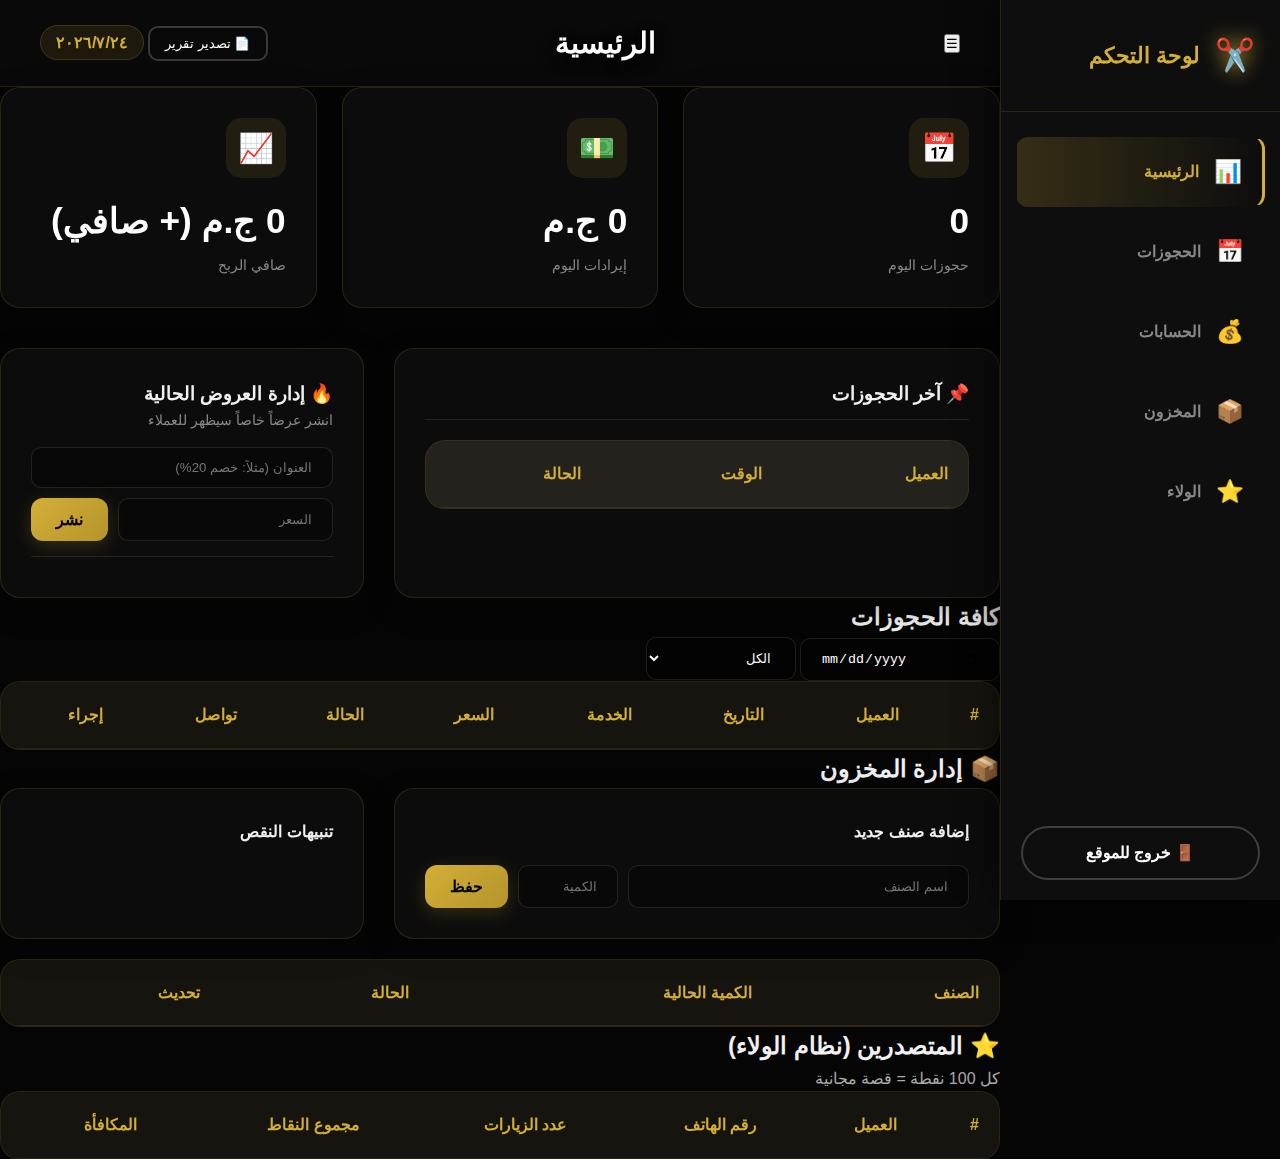
<file: admin/index.html>
<!DOCTYPE html>
<html lang="ar" dir="rtl">

<head>
    <meta charset="UTF-8">
    <meta name="viewport" content="width=device-width, initial-scale=1.0">
    <title>لوحة التحكم | صالون المحترف</title>
    <!-- Fonts -->
    <link href="https://fonts.googleapis.com/css2?family=Cairo:wght@300;400;600;700;900&display=swap" rel="stylesheet">
    <!-- Styles -->
    <link rel="stylesheet" href="../css/main.css">
    <link rel="stylesheet" href="../css/admin.css">
</head>

<body class="admin-body">
    <!-- الشريط الجانبي -->
    <aside class="sidebar" id="sidebar">
        <div class="sidebar-header">
            <div class="logo-icon">✂️</div>
            <span class="logo-text">لوحة التحكم</span>
        </div>

        <nav class="sidebar-nav">
            <a href="#" class="sidebar-link active" data-page="dashboard">
                <span class="link-icon">📊</span>
                <span>الرئيسية</span>
            </a>
            <a href="#" class="sidebar-link" data-page="bookings">
                <span class="link-icon">📅</span>
                <span>الحجوزات</span>
            </a>
            <a href="#" class="sidebar-link" data-page="finance">
                <span class="link-icon">💰</span>
                <span>الحسابات</span>
            </a>
            <a href="#" class="sidebar-link" data-page="inventory">
                <span class="link-icon">📦</span>
                <span>المخزون</span>
            </a>
            <a href="#" class="sidebar-link" data-page="loyalty">
                <span class="link-icon">⭐</span>
                <span>الولاء</span>
            </a>
            <!-- عرض الخدمة يمكن أن يكون ضمن الإعدادات أو صفحة منفصلة مستقبلاً -->
        </nav>

        <div class="sidebar-footer" style="padding: 20px;">
            <a href="../index.html" class="btn btn-outline" style="width: 100%; text-align: center; display: block;">
                🚪 خروج للموقع
            </a>
        </div>
    </aside>

    <!-- المحتوى الرئيسي -->
    <main class="admin-main">
        <!-- الهيدر -->
        <header class="admin-header">
            <button class="menu-toggle" id="menuToggle">☰</button>
            <h1 class="page-title" id="pageTitle">الرئيسية</h1>
            <div class="header-actions">
                <button onclick="exportToCSV()" class="btn-outline"
                    style="font-size:0.8rem; padding:8px 15px; border-radius:10px;">📄 تصدير تقرير</button>
                <span class="current-date" id="currentDate">--/--/----</span>
            </div>
        </header>

        <!-- DASHBOARD PAGE -->
        <section class="admin-page active" id="dashboardPage">
            <!-- Stats -->
            <div class="stats-grid">
                <div class="stat-card">
                    <div class="stat-info">
                        <div class="stat-icon">📅</div>
                        <h3 id="todayBookings">0</h3>
                        <p>حجوزات اليوم</p>
                    </div>
                </div>
                <div class="stat-card">
                    <div class="stat-info">
                        <div class="stat-icon">💵</div>
                        <h3 id="todayIncome">0 ج.م</h3>
                        <p>إيرادات اليوم</p>
                    </div>
                </div>
                <div class="stat-card">
                    <div class="stat-info">
                        <div class="stat-icon">📈</div>
                        <h3 id="activeClients">--</h3>
                        <p>صافي الربح</p>
                    </div>
                </div>
            </div>

            <div class="dashboard-grid">
                <!-- Recent Bookings -->
                <div class="dashboard-card">
                    <h3
                        style="margin-bottom: 20px; border-bottom: 1px solid rgba(255,255,255,0.1); padding-bottom: 10px;">
                        📌 آخر الحجوزات
                    </h3>
                    <div class="table-container">
                        <table class="data-table">
                            <thead>
                                <tr>
                                    <th>العميل</th>
                                    <th>الوقت</th>
                                    <th>الحالة</th>
                                </tr>
                            </thead>
                            <tbody id="todayBookingsList"></tbody>
                        </table>
                    </div>
                </div>

                <!-- Quick Actions / Offers Management -->
                <div class="dashboard-card">
                    <h3>🔥 إدارة العروض الحالية</h3>
                    <p style="color:#888; font-size:0.9rem; margin-bottom:15px;">انشر عرضاً خاصاً سيظهر للعملاء</p>

                    <form id="offerForm" style="display:flex; flex-direction:column; gap:10px; margin-bottom:15px;">
                        <input type="text" id="offerTitle" placeholder="العنوان (مثلاً: خصم 20%)" class="form-input">
                        <div style="display:flex; gap:10px;">
                            <input type="number" id="offerPrice" placeholder="السعر" class="form-input">
                            <button type="submit" class="btn btn-primary" style="flex:1;">نشر</button>
                        </div>
                    </form>

                    <div id="activeOffersList"
                        style="max-height:150px; overflow-y:auto; border-top:1px solid rgba(255,255,255,0.1); padding-top:10px;">
                        <!-- Offers List -->
                    </div>
                </div>
            </div>
        </section>

        <!-- BOOKINGS PAGE -->
        <section class="admin-page" id="bookingsPage">
            <div class="page-header">
                <h2>كافة الحجوزات</h2>
                <div class="filter-group">
                    <input type="date" class="form-input" style="max-width: 200px;">
                    <select class="form-input" style="max-width: 150px;">
                        <option>الكل</option>
                        <option>مؤكد</option>
                        <option>ملغي</option>
                    </select>
                </div>
            </div>
            <div class="table-container">
                <table class="data-table">
                    <thead>
                        <tr>
                            <th>#</th>
                            <th>العميل</th>
                            <th>التاريخ</th>
                            <th>الخدمة</th>
                            <th>السعر</th>
                            <th>الحالة</th>
                            <th>تواصل</th>
                            <th>إجراء</th>
                        </tr>
                    </thead>
                    <tbody id="bookingsTableBody"></tbody>
                </table>
            </div>
        </section>

        <!-- FINANCE PAGE -->
        <section class="admin-page" id="financePage">
            <!-- Main container for finance content -->
        </section>

        <!-- INVENTORY PAGE -->
        <section class="admin-page" id="inventoryPage">
            <div class="page-header">
                <h2>📦 إدارة المخزون</h2>
            </div>

            <div class="dashboard-grid">
                <div class="dashboard-card">
                    <h4>إضافة صنف جديد</h4>
                    <form id="inventoryForm" style="margin-top:20px; display:flex; gap:10px;">
                        <input type="text" id="invItem" placeholder="اسم الصنف" class="form-input" required>
                        <input type="number" id="invQty" placeholder="الكمية" class="form-input" style="width:100px;"
                            required>
                        <button type="submit" class="btn btn-primary">حفظ</button>
                    </form>
                </div>
                <div class="dashboard-card">
                    <h4>تنبيهات النقص</h4>
                    <div id="invAlerts" style="margin-top:10px;"></div>
                </div>
            </div>

            <div class="table-container" style="margin-top:20px;">
                <table class="data-table">
                    <thead>
                        <tr>
                            <th>الصنف</th>
                            <th>الكمية الحالية</th>
                            <th>الحالة</th>
                            <th>تحديث</th>
                        </tr>
                    </thead>
                    <tbody id="inventoryTableBody"></tbody>
                </table>
            </div>
        </section>

        <!-- LOYALTY PAGE -->
        <section class="admin-page" id="loyaltyPage">
            <div class="page-header">
                <h2>⭐ المتصدرين (نظام الولاء)</h2>
                <p style="color:#aaa;">كل 100 نقطة = قصة مجانية</p>
            </div>
            <div class="table-container">
                <table class="data-table">
                    <thead>
                        <tr>
                            <th>#</th>
                            <th>العميل</th>
                            <th>رقم الهاتف</th>
                            <th>عدد الزيارات</th>
                            <th>مجموع النقاط</th>
                            <th>المكافأة</th>
                        </tr>
                    </thead>
                    <tbody id="loyaltyTableBody"></tbody>
                </table>
            </div>
        </section>
    </main>

    <script src="../js/app.js"></script>
    <script src="../js/admin.js"></script>
    <script>
        // Init Date
        document.getElementById('currentDate').innerText = new Date().toLocaleDateString('ar-EG');

        // Mobile Toggle logic handled in existing scripts? 
        // Let's add ensuring it works inline just in case
        document.getElementById('menuToggle').addEventListener('click', () => {
            document.getElementById('sidebar').classList.toggle('active');
        });
    </script>
</body>

</html>
</file>
<file: css/main.css>
:root {
    --gold: #D4AF37;
    --gold-dim: #b4942b;
    --gold-glow: rgba(212, 175, 55, 0.4);
    --black: #0a0a0a;
    --dark-grey: #121212;
    --glass-bg: rgba(255, 255, 255, 0.05);
    --glass-border: 1px solid rgba(255, 255, 255, 0.1);
    --glass-shadow: 0 8px 32px 0 rgba(0, 0, 0, 0.5);
    --text-color: #f0f0f0;
    --transition: all 0.4s cubic-bezier(0.175, 0.885, 0.32, 1.275);
    /* bouncy */
}

* {
    margin: 0;
    padding: 0;
    box-sizing: border-box;
}

body {
    font-family: 'Cairo', sans-serif;
    background-color: var(--black);
    color: var(--text-color);
    line-height: 1.6;
    overflow-x: hidden;
}

/* --- Loader --- */
.loader {
    position: fixed;
    top: 0;
    left: 0;
    width: 100%;
    height: 100%;
    background: var(--black);
    z-index: 9999;
    display: flex;
    justify-content: center;
    align-items: center;
    transition: opacity 0.5s ease;
}

.loader.hidden {
    opacity: 0;
    pointer-events: none;
}

.loader-scissors {
    font-size: 4rem;
    animation: cut 1s infinite alternate;
}

@keyframes cut {
    from {
        transform: rotate(0deg);
    }

    to {
        transform: rotate(-20deg);
    }
}

/* --- Utilities --- */
.container {
    width: 90%;
    max-width: 1200px;
    margin: 0 auto;
}

.text-gold {
    color: var(--gold);
    text-shadow: 0 0 10px var(--gold-glow);
}

.section {
    padding: 100px 0;
    position: relative;
}

.glass-effect {
    background: var(--glass-bg);
    backdrop-filter: blur(10px);
    -webkit-backdrop-filter: blur(10px);
    border: var(--glass-border);
}

/* --- Header --- */
.header {
    position: fixed;
    top: 0;
    left: 0;
    width: 100%;
    z-index: 1000;
    transition: 0.3s;
    background: rgba(10, 10, 10, 0.8);
    backdrop-filter: blur(10px);
    padding: 15px 0;
}

.nav {
    display: flex;
    justify-content: space-between;
    align-items: center;
}

.logo {
    display: flex;
    align-items: center;
    gap: 10px;
    text-decoration: none;
    color: white;
}

.logo-img {
    width: 40px;
    filter: drop-shadow(0 0 5px var(--gold));
}

.brand-name {
    font-weight: 900;
    font-size: 1.5rem;
    display: block;
    line-height: 1;
}

.brand-sub {
    font-size: 0.7rem;
    letter-spacing: 2px;
    color: var(--gold);
}

.nav-menu {
    display: flex;
    list-style: none;
    gap: 30px;
}

.nav-link {
    color: white;
    text-decoration: none;
    font-weight: 500;
    transition: color 0.3s;
    position: relative;
}

.nav-link::after {
    content: '';
    position: absolute;
    bottom: -5px;
    left: 0;
    width: 0;
    height: 2px;
    background: var(--gold);
    transition: width 0.3s;
}

.nav-link:hover::after,
.nav-link.active::after {
    width: 100%;
}

.mobile-toggle {
    display: none;
    background: none;
    border: none;
    cursor: pointer;
}

.mobile-toggle span {
    display: block;
    width: 25px;
    height: 3px;
    background: var(--gold);
    margin: 5px 0;
}

/* --- Hero Section --- */
.hero {
    height: 100vh;
    display: flex;
    align-items: center;
    position: relative;
    overflow: hidden;
}

.hero-bg {
    position: absolute;
    top: 0;
    left: 0;
    width: 100%;
    height: 100%;
    z-index: -1;
}

.hero-bg-img {
    width: 100%;
    height: 100%;
    object-fit: cover;
    transform: scale(1.1);
    /* for parallax feel */
}

.hero-overlay {
    position: absolute;
    top: 0;
    left: 0;
    width: 100%;
    height: 100%;
    background: linear-gradient(to right, #0a0a0a 0%, rgba(10, 10, 10, 0.7) 50%, rgba(10, 10, 10, 0.3) 100%);
}

.hero-content {
    display: grid;
    grid-template-columns: 1fr 1fr;
    align-items: center;
    z-index: 1;
}

.hero-text h1 {
    font-size: 4rem;
    font-weight: 900;
    line-height: 1.1;
    margin: 20px 0;
}

.hero-badge {
    background: rgba(212, 175, 55, 0.2);
    color: var(--gold);
    padding: 5px 15px;
    border-radius: 20px;
    display: inline-block;
    font-weight: 600;
    border: 1px solid var(--gold);
}

.hero-btns {
    margin-top: 30px;
    display: flex;
    gap: 20px;
}

.btn {
    padding: 12px 30px;
    border-radius: 50px;
    font-weight: 700;
    text-decoration: none;
    transition: var(--transition);
    border: none;
    cursor: pointer;
    font-family: inherit;
    font-size: 1rem;
}

.btn-gold {
    background: var(--gold);
    color: var(--black);
    box-shadow: 0 0 20px rgba(212, 175, 55, 0.3);
}

.btn-gold:hover {
    background: #fff;
    box-shadow: 0 0 30px rgba(255, 255, 255, 0.5);
    transform: translateY(-3px);
}

.btn-outline {
    background: transparent;
    color: white;
    border: 2px solid rgba(255, 255, 255, 0.2);
}

.btn-outline:hover {
    border-color: var(--gold);
    color: var(--gold);
}

/* Floating Animation */
@keyframes float {
    0% {
        transform: translateY(0px) rotate(0deg);
    }

    50% {
        transform: translateY(-20px) rotate(5deg);
    }

    100% {
        transform: translateY(0px) rotate(0deg);
    }
}

.floating {
    animation: float 6s ease-in-out infinite;
}

.hero-visual {
    position: relative;
    height: 100%;
}

.floating-tool {
    position: absolute;
    width: 100%;
    max-width: 500px;
    top: 50%;
    left: 50%;
    transform: translate(-50%, -50%);
    filter: drop-shadow(0 20px 30px rgba(0, 0, 0, 0.5));
    animation: float 8s ease-in-out infinite;
}

/* --- Services & Cards (Glassmorphism + 3D) --- */
.section-head {
    margin-bottom: 60px;
    text-align: center;
}

.section-head h2 {
    font-size: 2.5rem;
    font-weight: 800;
}

.sub-title {
    color: var(--gold);
    text-transform: uppercase;
    letter-spacing: 2px;
    font-weight: 600;
}

.services-grid {
    display: grid;
    grid-template-columns: repeat(auto-fit, minmax(280px, 1fr));
    gap: 30px;
}

.glass-card {
    background: linear-gradient(135deg, rgba(255, 255, 255, 0.05), rgba(255, 255, 255, 0.01));
    border: 1px solid rgba(255, 255, 255, 0.1);
    backdrop-filter: blur(10px);
    padding: 30px;
    border-radius: 20px;
    text-align: center;
    transform-style: preserve-3d;
    /* Key for 3D tilt */
    transform: perspective(1000px);
    transition: transform 0.1s;
    /* Important for smoot tilt */
    position: relative;
    overflow: hidden;
}

.glass-card::before {
    content: '';
    position: absolute;
    top: 0;
    left: 0;
    width: 100%;
    height: 100%;
    background: linear-gradient(180deg, rgba(212, 175, 55, 0) 0%, rgba(212, 175, 55, 0.05) 100%);
    z-index: -1;
}

.card-icon {
    font-size: 3rem;
    margin-bottom: 20px;
    transform: translateZ(20px);
    /* Pop out 3D */
    display: inline-block;
}

.glass-card h3 {
    font-size: 1.5rem;
    margin-bottom: 10px;
    transform: translateZ(30px);
}

.glass-card p {
    color: #ccc;
    font-size: 0.9rem;
    margin-bottom: 20px;
    transform: translateZ(20px);
}

.glass-card .price {
    font-size: 1.5rem;
    font-weight: 800;
    color: var(--gold);
    transform: translateZ(40px);
    text-shadow: 0 0 10px rgba(212, 175, 55, 0.3);
}

.glass-card.featured {
    border-color: var(--gold);
    box-shadow: 0 0 30px rgba(212, 175, 55, 0.1);
}

.card-badge {
    position: absolute;
    top: 15px;
    right: 15px;
    background: var(--gold);
    color: black;
    padding: 3px 10px;
    border-radius: 10px;
    font-size: 0.8rem;
    font-weight: 700;
    transform: translateZ(30px);
}

/* --- Gallery --- */
.gallery-grid {
    display: grid;
    grid-template-columns: repeat(auto-fit, minmax(280px, 1fr));
    gap: 15px;
}

.gallery-item {
    position: relative;
    border-radius: 15px;
    overflow: hidden;
    height: 350px;
    cursor: pointer;
}

.gallery-item img {
    width: 100%;
    height: 100%;
    object-fit: cover;
    transition: transform 0.5s ease;
}

.gallery-item:hover img {
    transform: scale(1.1);
}

.gallery-overlay {
    position: absolute;
    bottom: 0;
    left: 0;
    width: 100%;
    background: linear-gradient(to top, rgba(0, 0, 0, 0.9), transparent);
    padding: 20px;
    transform: translateY(100%);
    transition: 0.3s;
}

.gallery-item:hover .gallery-overlay {
    transform: translateY(0);
}

/* --- Booking Wizard --- */
.booking {
    background: #0f0f0f;
    position: relative;
}

.booking-bg {
    position: absolute;
    top: 0;
    left: 0;
    width: 100%;
    height: 100%;
    background: radial-gradient(circle at 50% 50%, #1a1a1a 0%, #000 100%);
    z-index: 0;
}

.booking-wrapper {
    position: relative;
    z-index: 1;
    background: rgba(30, 30, 30, 0.6);
    border: 1px solid rgba(255, 255, 255, 0.05);
    backdrop-filter: blur(20px);
    border-radius: 20px;
    padding: 40px;
    box-shadow: 0 20px 50px rgba(0, 0, 0, 0.5);
}

.wizard-progress {
    display: flex;
    justify-content: space-between;
    margin-bottom: 40px;
    border-bottom: 1px solid rgba(255, 255, 255, 0.1);
    padding-bottom: 20px;
}

.step {
    color: #555;
    font-weight: 600;
}

.step.active {
    color: var(--gold);
}

.wizard-step {
    display: none;
    animation: fadeIn 0.5s;
}

.wizard-step.active {
    display: block;
}

@keyframes fadeIn {
    from {
        opacity: 0;
        transform: translateY(10px);
    }

    to {
        opacity: 1;
        transform: translateY(0);
    }
}

.form-control {
    width: 100%;
    padding: 15px;
    background: rgba(0, 0, 0, 0.3);
    border: 1px solid #333;
    border-radius: 10px;
    color: white;
    margin-bottom: 20px;
    font-size: 1rem;
}

.form-control:focus {
    border-color: var(--gold);
    outline: none;
}

/* Service Selection Grid */
.services-select-grid {
    display: grid;
    grid-template-columns: repeat(auto-fill, minmax(200px, 1fr));
    gap: 20px;
    margin-bottom: 30px;
}

.service-option-card {
    background: rgba(255, 255, 255, 0.05);
    border: 1px solid rgba(255, 255, 255, 0.1);
    border-radius: 15px;
    padding: 20px;
    cursor: pointer;
    position: relative;
    transition: 0.3s;
    display: block;
}

.service-option-card input {
    position: absolute;
    opacity: 0;
}

.service-option-card:hover,
.service-option-card input:checked~.opt-content {
    border-color: var(--gold);
    background: rgba(212, 175, 55, 0.1);
}

.service-option-card input:checked+.check-mark {
    position: absolute;
    top: 10px;
    right: 10px;
    width: 15px;
    height: 15px;
    background: var(--gold);
    border-radius: 50%;
    box-shadow: 0 0 10px var(--gold);
}

.opt-content {
    display: flex;
    flex-direction: column;
    align-items: center;
    gap: 10px;
}

.opt-icon {
    font-size: 2rem;
}

.opt-price {
    color: var(--gold);
    font-weight: bold;
}

/* Time Slots */
.time-grid {
    display: grid;
    grid-template-columns: repeat(auto-fill, minmax(100px, 1fr));
    gap: 10px;
}

.time-slot {
    padding: 10px;
    background: #222;
    border: 1px solid #333;
    color: white;
    border-radius: 8px;
    cursor: pointer;
    transition: 0.3s;
}

.time-slot:hover,
.time-slot.selected {
    background: var(--gold);
    color: black;
}

/* --- Footer --- */
.footer {
    background: #050505;
    padding: 80px 0 20px;
    border-top: 1px solid #111;
}

.footer-grid {
    display: grid;
    grid-template-columns: repeat(auto-fit, minmax(250px, 1fr));
    gap: 50px;
    margin-bottom: 50px;
}

.socials {
    display: flex;
    gap: 15px;
    margin-top: 20px;
}

.socials a {
    width: 40px;
    height: 40px;
    background: #222;
    display: flex;
    align-items: center;
    justify-content: center;
    border-radius: 50%;
    color: #fff;
    text-decoration: none;
    transition: 0.3s;
}

.socials a:hover {
    background: var(--gold);
    color: black;
}

.copyright {
    color: #555;
    font-size: 0.9rem;
    border-top: 1px solid #111;
    padding-top: 20px;
}

/* --- Responsive --- */
@media (max-width: 768px) {
    .nav-menu {
        display: none;
        flex-direction: column;
        position: absolute;
        top: 100%;
        left: 0;
        width: 100%;
        background: rgba(10, 10, 10, 0.95);
        backdrop-filter: blur(15px);
        padding: 20px 0;
        border-bottom: 2px solid var(--gold);
        gap: 20px;
        z-index: 1000;
        animation: slideDown 0.3s ease forwards;
    }

    .nav-menu.active {
        display: flex;
    }

    @keyframes slideDown {
        from {
            opacity: 0;
            transform: translateY(-20px);
        }

        to {
            opacity: 1;
            transform: translateY(0);
        }
    }

    .mobile-toggle {
        display: block;
    }

    .hero-content {
        grid-template-columns: 1fr;
        text-align: center;
    }

    .hero-text h1 {
        font-size: 2.5rem;
    }

    .hero-btns {
        justify-content: center;
    }

    .floating-tool {
        display: none;
        /* Hide complex 3D on small screens to save space */
    }
}
</file>
<file: css/admin.css>
/* === لوحة التحكم - Premium Admin CSS === */

:root {
    --admin-bg: #050505;
    --sidebar-bg: rgba(15, 15, 15, 0.95);
    --card-bg: rgba(255, 255, 255, 0.03);
    --border-color: rgba(212, 175, 55, 0.15);
    --hover-bg: rgba(212, 175, 55, 0.1);
}

body.admin-body {
    background-color: var(--admin-bg);
    color: var(--text-color);
    font-family: 'Cairo', sans-serif;
    display: flex;
    min-height: 100vh;
    overflow-x: hidden;
}

/* --- Sidebar --- */
.sidebar {
    width: 280px;
    background: var(--sidebar-bg);
    backdrop-filter: blur(20px);
    -webkit-backdrop-filter: blur(20px);
    border-left: 1px solid var(--border-color);
    display: flex;
    flex-direction: column;
    position: fixed;
    top: 0;
    right: 0;
    height: 100vh;
    z-index: 1000;
    transition: transform 0.4s cubic-bezier(0.175, 0.885, 0.32, 1.275);
    box-shadow: -5px 0 30px rgba(0, 0, 0, 0.5);
}

.sidebar-header {
    padding: 30px 25px;
    border-bottom: 1px solid var(--border-color);
    display: flex;
    align-items: center;
    gap: 15px;
}

.sidebar-header .logo-icon {
    font-size: 2rem;
    animation: float 4s ease-in-out infinite;
    filter: drop-shadow(0 0 10px var(--gold));
}

.sidebar-header .logo-text {
    font-size: 1.4rem;
    font-weight: 800;
    color: var(--gold);
    letter-spacing: 1px;
}

.sidebar-nav {
    flex: 1;
    padding: 25px 15px;
    display: flex;
    flex-direction: column;
    gap: 10px;
}

.sidebar-link {
    display: flex;
    align-items: center;
    gap: 15px;
    padding: 16px 20px;
    border-radius: 12px;
    color: #888;
    font-weight: 600;
    transition: all 0.3s ease;
    text-decoration: none;
    border: 1px solid transparent;
}

.sidebar-link:hover {
    background: var(--hover-bg);
    color: var(--gold);
    transform: translateX(-5px);
    border-color: rgba(212, 175, 55, 0.1);
}

.sidebar-link.active {
    background: linear-gradient(90deg, rgba(212, 175, 55, 0.2) 0%, transparent 100%);
    color: var(--gold);
    border-right: 3px solid var(--gold);
}

.link-icon {
    font-size: 1.4rem;
}

/* --- Main Content --- */
.admin-main {
    flex: 1;
    margin-right: 280px;
    background: var(--admin-bg);
    min-height: 100vh;
    transition: margin 0.4s ease;
}

/* Header */
.admin-header {
    display: flex;
    align-items: center;
    justify-content: space-between;
    padding: 20px 40px;
    background: rgba(10, 10, 10, 0.8);
    backdrop-filter: blur(15px);
    position: sticky;
    top: 0;
    z-index: 500;
    border-bottom: 1px solid var(--border-color);
}

.page-title {
    font-size: 1.8rem;
    font-weight: 800;
    color: #fff;
    text-shadow: 0 5px 15px rgba(0, 0, 0, 0.5);
}

.current-date {
    color: var(--gold);
    font-weight: 600;
    background: rgba(212, 175, 55, 0.1);
    padding: 8px 15px;
    border-radius: 20px;
    border: 1px solid rgba(212, 175, 55, 0.2);
}

/* --- Cards (Glassmorphism) --- */
.stat-card,
.dashboard-card,
.finance-card,
.admin-service-card,
.admin-offer-card {
    background: var(--card-bg);
    border: 1px solid var(--border-color);
    border-radius: 20px;
    padding: 30px;
    backdrop-filter: blur(10px);
    box-shadow: 0 10px 30px rgba(0, 0, 0, 0.3);
    transition: transform 0.3s ease, box-shadow 0.3s ease;
}

.stat-card:hover {
    transform: translateY(-5px);
    box-shadow: 0 15px 40px rgba(0, 0, 0, 0.5);
    border-color: var(--gold);
}

.stat-icon {
    width: 60px;
    height: 60px;
    background: rgba(212, 175, 55, 0.1);
    border-radius: 15px;
    display: flex;
    align-items: center;
    justify-content: center;
    font-size: 1.8rem;
    color: var(--gold);
    margin-bottom: 15px;
}

.stat-info h3 {
    font-size: 2.2rem;
    font-weight: 900;
    color: #fff;
    margin: 5px 0;
}

.stat-info p {
    color: #888;
    font-size: 0.9rem;
    text-transform: uppercase;
    letter-spacing: 1px;
}

/* --- Grids --- */
.stats-grid {
    display: grid;
    grid-template-columns: repeat(auto-fit, minmax(240px, 1fr));
    gap: 25px;
    margin-bottom: 40px;
}

.dashboard-grid {
    display: grid;
    grid-template-columns: 2fr 1.2fr;
    gap: 30px;
}

/* --- Tables --- */
.table-container {
    background: var(--card-bg);
    border: 1px solid var(--border-color);
    border-radius: 20px;
    overflow: hidden;
    backdrop-filter: blur(5px);
}

.data-table {
    width: 100%;
    border-collapse: collapse;
}

.data-table th {
    padding: 20px;
    text-align: right;
    background: rgba(212, 175, 55, 0.05);
    color: var(--gold);
    font-weight: 700;
    border-bottom: 1px solid var(--border-color);
}

.data-table td {
    padding: 20px;
    border-bottom: 1px solid rgba(255, 255, 255, 0.05);
    color: #ccc;
}

.data-table tr:hover {
    background: rgba(255, 255, 255, 0.02);
}

/* Status Badges */
.status-badge {
    padding: 6px 15px;
    border-radius: 50px;
    font-size: 0.8rem;
    font-weight: 700;
    text-transform: uppercase;
}

.status-confirmed {
    background: rgba(0, 255, 128, 0.15);
    color: #00ff80;
    border: 1px solid rgba(0, 255, 128, 0.3);
}

.status-pending {
    background: rgba(255, 193, 7, 0.15);
    color: #ffc107;
    border: 1px solid rgba(255, 193, 7, 0.3);
}

.status-cancelled {
    background: rgba(255, 59, 48, 0.15);
    color: #ff3b30;
    border: 1px solid rgba(255, 59, 48, 0.3);
}

/* --- Forms & Inputs --- */
.form-input,
select.form-input {
    background: rgba(0, 0, 0, 0.3);
    border: 1px solid rgba(255, 255, 255, 0.1);
    color: #fff;
    padding: 12px 20px;
    border-radius: 10px;
    width: 100%;
    outline: none;
    transition: 0.3s;
}

.form-input:focus {
    border-color: var(--gold);
    box-shadow: 0 0 15px rgba(212, 175, 55, 0.2);
}

/* --- Buttons --- */
.btn-primary {
    background: linear-gradient(135deg, var(--gold) 0%, #b4942b 100%);
    color: #000;
    border: none;
    font-weight: 700;
    padding: 12px 25px;
    border-radius: 12px;
    cursor: pointer;
    box-shadow: 0 5px 20px rgba(212, 175, 55, 0.2);
    transition: 0.3s;
}

.btn-primary:hover {
    transform: translateY(-2px);
    box-shadow: 0 8px 25px rgba(212, 175, 55, 0.4);
}

/* --- Responsive --- */
@media (max-width: 992px) {
    .sidebar {
        transform: translateX(100%);
    }

    .sidebar.active {
        transform: translateX(0);
    }

    .admin-main {
        margin-right: 0;
    }

    .dashboard-grid {
        grid-template-columns: 1fr;
    }

    .menu-toggle {
        display: block;
        color: var(--gold);
        background: none;
        border: none;
        font-size: 2rem;
    }
}
</file>
